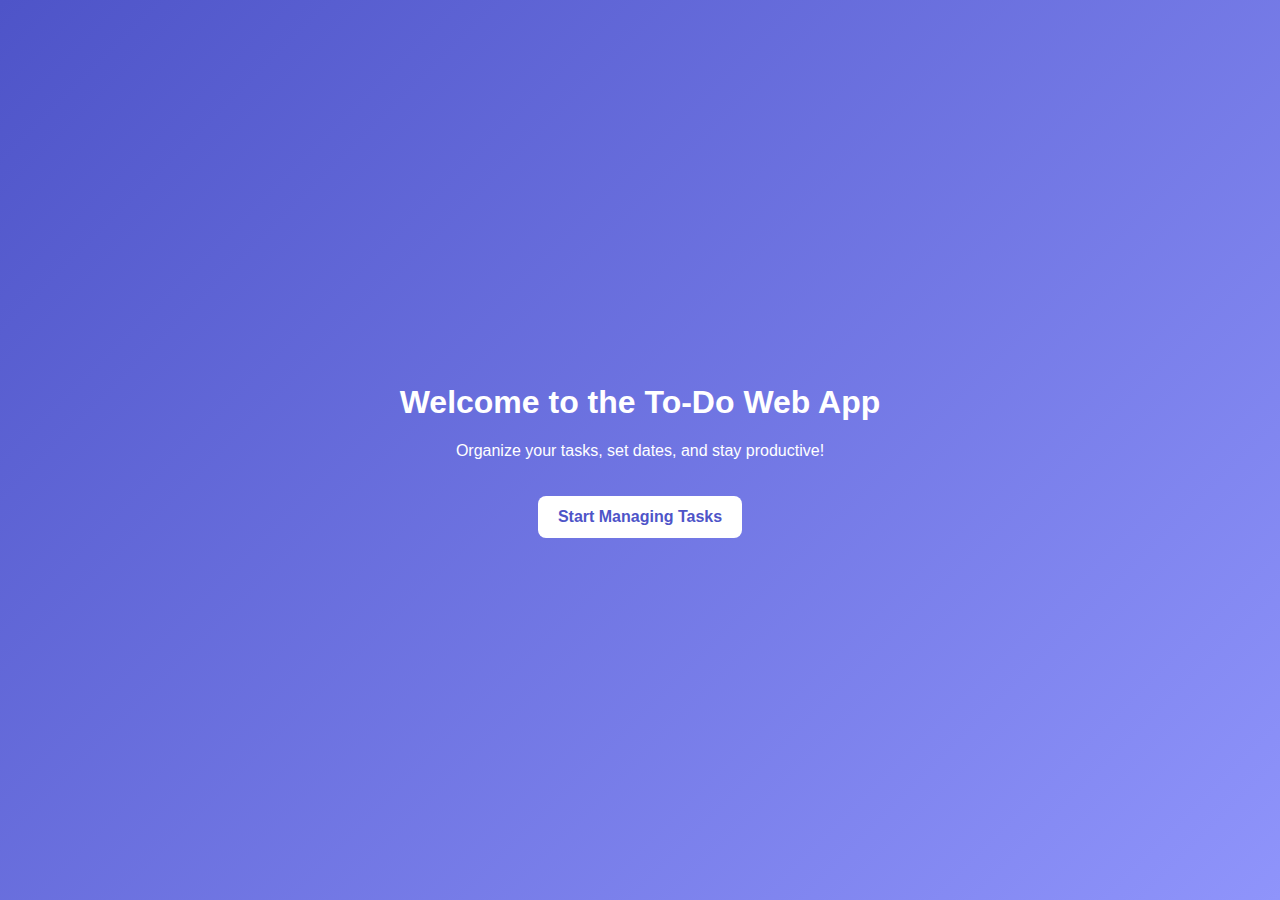
<file: index.html>
<!DOCTYPE html>
<html lang="en">
<head>
    <meta charset="UTF-8">
    <meta name="viewport" content="width=device-width, initial-scale=1.0">
    <title>Welcome - To-Do App</title>
    <link rel="stylesheet" href="style.css">
</head>
<body class="welcome-page">
    <div class="welcome-container">
        <h1>Welcome to the To-Do Web App</h1>
        <p>Organize your tasks, set dates, and stay productive!</p>
        <a href="task.html" class="start-btn">Start Managing Tasks</a>
    </div>
</body>
</html>
</file>
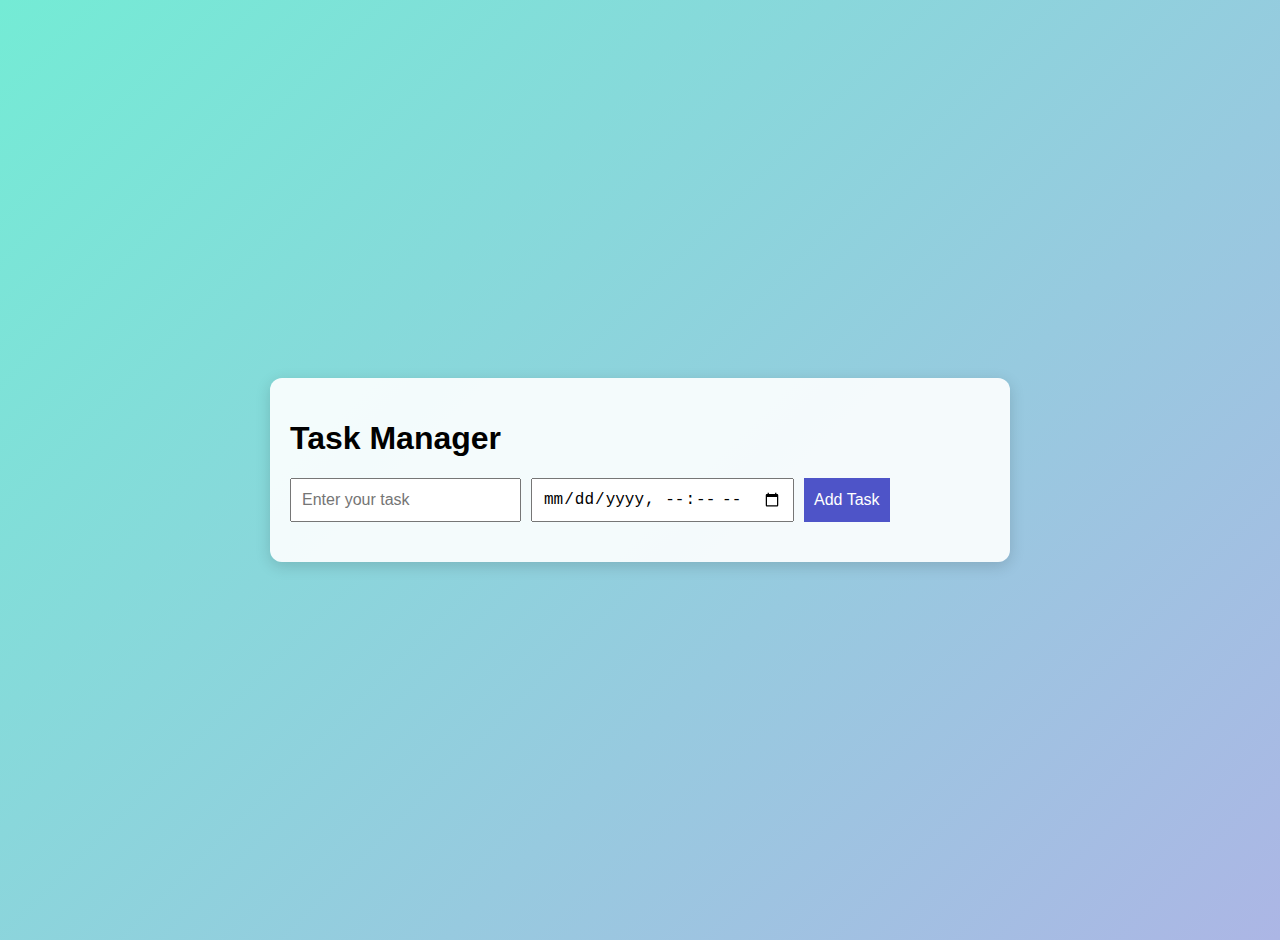
<file: task.html>
<!DOCTYPE html>
<html lang="en">
<head>
    <meta charset="UTF-8">
    <meta name="viewport" content="width=device-width, initial-scale=1.0">
    <title>Task Manager</title>
    <link rel="stylesheet" href="style.css">
</head>
<body class="task-page">
    <div class="task-container">
        <h1>Task Manager</h1>

        <div class="task-input">
            <input type="text" id="taskText" placeholder="Enter your task">
            <input type="datetime-local" id="taskDate">
            <button onclick="addTask()">Add Task</button>
        </div>

        <ul id="taskList"></ul>
    </div>

    <script src="script.js"></script>
</body>
</html>
</file>
<file: style.css>
body {
    font-family: Arial, sans-serif;
    margin: 0;
    padding: 0;
}

/* Welcome Page */
.welcome-page {
    background: linear-gradient(135deg, #4e54c8, #8f94fb);
    height: 100vh;
    display: flex;
    justify-content: center;
    align-items: center;
    color: white;
}

.welcome-container {
    text-align: center;
    padding: 20px;
}

.start-btn {
    display: inline-block;
    margin-top: 20px;
    padding: 12px 20px;
    background: white;
    color: #4e54c8;
    font-weight: bold;
    border-radius: 8px;
    text-decoration: none;
    transition: 0.3s;
}

.start-btn:hover {
    background: #ddd;
}

/* Task Page */
.task-container {
    max-width: 600px;
    margin: auto;
    padding: 20px;
}

.task-input {
    display: flex;
    flex-wrap: wrap;
    gap: 10px;
}

.task-input input, .task-input button {
    padding: 10px;
    font-size: 16px;
}

.task-input button {
    background: #4e54c8;
    color: white;
    border: none;
    cursor: pointer;
}

.task-input button:hover {
    background: #3a3fb5;
}

#taskList {
    list-style: none;
    padding: 0;
    margin-top: 20px;
}

#taskList li {
    background: #f4f4f4;
    padding: 12px;
    margin-bottom: 8px;
    display: flex;
    justify-content: space-between;
    align-items: center;
    border-radius: 6px;
    flex-wrap: wrap;
}

.task-actions button {
    margin-left: 5px;
    padding: 5px 10px;
    border: none;
    cursor: pointer;
    border-radius: 5px;
}

.done-btn { background: green; color: white; }
.reschedule-btn { background: orange; color: white; }
.delete-btn { background: red; color: white; }

/* Responsive */
@media (max-width: 600px) {
    .task-input {
        flex-direction: column;
    }
}


/* ===== TASK PAGE ===== */
.task-page {
    /* New gradient background */
    background: linear-gradient(135deg, #74ebd5, #ACB6E5);
    min-height: 100vh;
    padding: 20px;

    /* Make sure content is centered nicely */
    display: flex;
    justify-content: center;
    align-items: flex-start;
}

.task-container {
    max-width: 700px;
    width: 100%;
    background: rgba(255, 255, 255, 0.9); /* Transparent white card */
    padding: 20px;
    border-radius: 12px;
    box-shadow: 0 4px 15px rgba(0,0,0,0.15);
}
</file>
